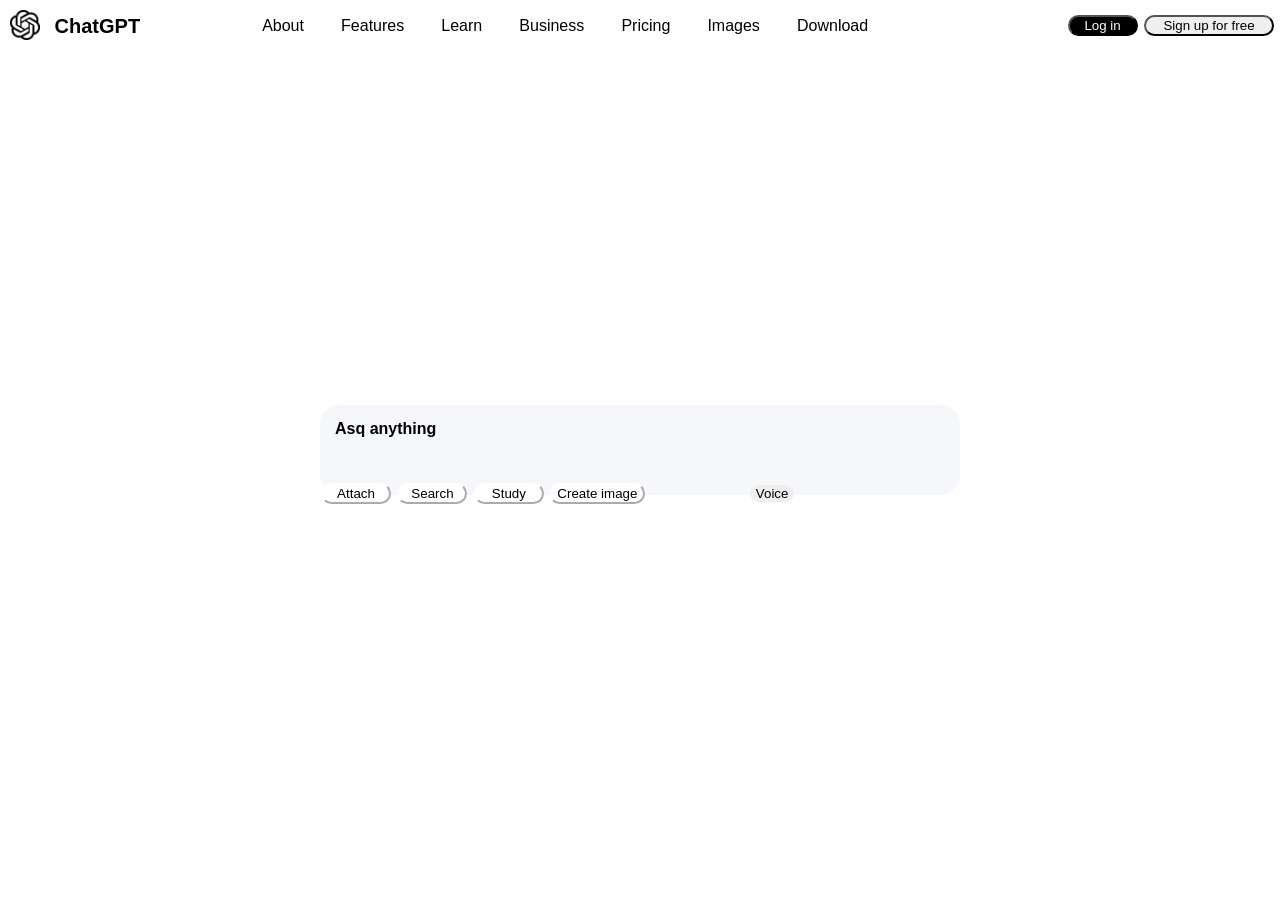
<file: main/index.html>
<!doctype html>
<html lang="en">
  <head>
    <meta charset="UTF-8" />
    <meta name="viewport" content="width=device-width, initial-scale=1.0" />
    <title></title>
    <link rel="stylesheet" href="index.css" />
  </head>
  <body>
    <nav class="navbar">
      <img class="logo" src="/gpt-logo.png" alt="logo" />
      <h1>ChatGPT</h1>
      <ul class="nav-links">
        <li><a href="/home/home.html">About</a></li>
        <li><a href="/about/about.html">Features</a></li>
        <li><a href="/colors/colors.html">Learn</a></li>
        <li><a href="home.html">Business</a></li>
        <li><a href="home.html">Pricing</a></li>
        <li><a href="home.html">Images</a></li>
        <li><a href="home.html">Download</a></li>
      </ul>
      <div class="nav-container">
        <button class="log_in">Log in</button>
        <button class="sign_in">Sign up for free</button>
      </div>
    </nav>
    <main>
      <h1>What's on the agenda today?</h1>
      <nav class="home">
        <h4>Asq anything</h4>
        <button class="but_search">Attach</button>
        <button class="but_search">Search</button>
        <button class="but_search">Study</button>
        <button class="but_create">Create image</button>
        <button class="but_voice">Voice</button>
      </nav>
    </main>
  </body>
</html>
</file>
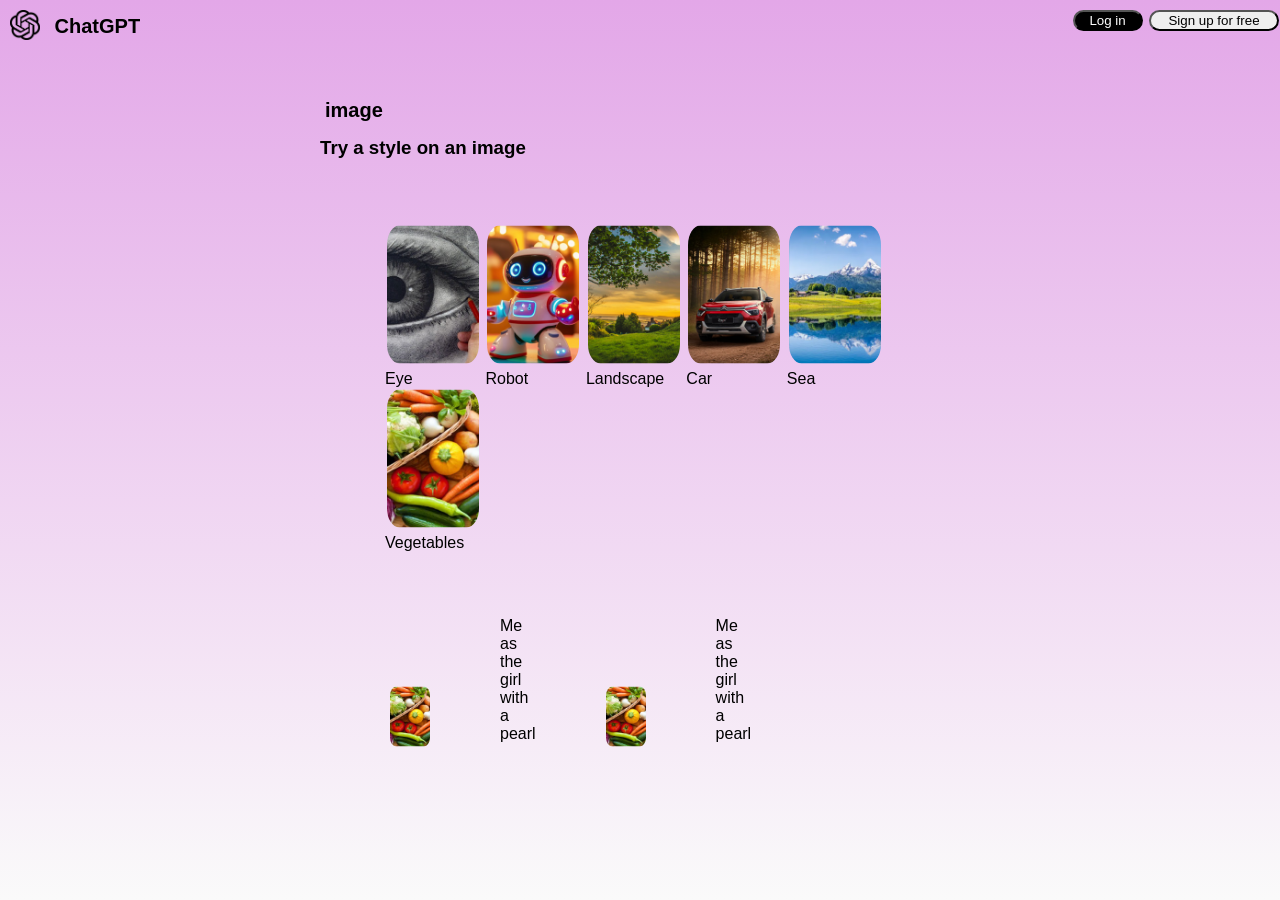
<file: image/images.html>
<!doctype html>
<html lang="en">
  <head>
    <meta charset="UTF-8" />
    <meta name="viewport" content="width=device-width, initial-scale=1.0" />
    <title>Document</title>
    <link rel="stylesheet" href="image.css" />
  </head>
  <body>
    <nav class="navbar">
      <img class="logo" src="/gpt-logo.png" alt="logo" />
      <h1>ChatGPT</h1>
      <div class="nav-container">
        <button class="log_in">Log in</button>
        <button class="sign_in">Sign up for free</button>
      </div>
    </nav>
    <main>
      <div class="home">
        <h1 class="text_image">image</h1>
        <h3 class="text_2">Try a style on an image</h3>
        <div class="images">
          <figure>
            <img class="img" src="/images/01.jpg" alt="" />
            <figcaption>Eye</figcaption>
          </figure>
          <figure>
            <img class="img" src="/images/02.jpg" alt="" />
            <figcaption>Robot</figcaption>
          </figure>
          <figure>
            <img class="img" src="/images/03.jpg" alt="" />
            <figcaption>Landscape</figcaption>
          </figure>
          <figure>
            <img class="img" src="/images/04.jpg" alt="" />
            <figcaption>Car</figcaption>
          </figure>
          <figure>
            <img class="img" src="/images/05.jpg" alt="" />
            <figcaption>Sea</figcaption>
          </figure>
          <figure>
            <img class="img" src="/images/06.jpg" alt="" />
            <figcaption>Vegetables</figcaption>
          </figure>
        </div>
        <figure class="images_down">
          <img class="img2" src="/images/06.jpg" alt="" />
          <p>Me as the girl with a pearl</p>
          <img class="img2" src="/images/06.jpg" alt="" />
          <p>Me as the girl with a pearl</p>
        </figure>
      </div>
    </main>
  </body>
</html>
</file>
<file: main/index.css>
* {
  box-sizing: border-box;
  margin: 0;
  font-family: Arial, Helvetica, sans-serif;
}
.navbar {
  position: fixed;
  color: black;
  display: inline-flex;
  width: 100%;
  height: 50px;
  bottom: 10px;
  top: 0;
}

.nav-links {
  text-align: justify;
  padding: 17px;
  width: 50%;
  margin-left: 100px;
}

.nav-links::after {
  content: "";
  display: inline-block;
  width: 100%;
}

.nav-links li {
  display: inline-block;
}

.logo {
  padding: 10px;
}
a {
  text-decoration: none;
  color: black;
}
h1 {
  font-size: 20px;
  margin: 15px 5px;
}
.log_in {
  border-radius: 20px;
  width: 70px;
  margin: 10px 1px;
  background-color: black;
  color: white;
}

.sign_in {
  border-radius: 20px;
  width: 130px;
  margin: 10px 1px;
}

.nav-container {
    margin: 5px;
  margin-left: auto;
}

.home {
  background-color: #f5f7fa;
  height: 10%;
  border-radius: 20px;
  width: 50%;
  position: absolute;
  top: 50%;
  left: 50%;
  transform: translate(-50%, -50%);
}
.home h4 {
  padding: 15px;
}

.but_search {
  border-radius: 20px;
  width: 70px;
  margin: 30px 1px;
  background-color: white;
  color: black;
  border-color: white;

}
.but_create {
  border-radius: 20px;
  background-color: white;
  color: black;
  border-color: white;
}
.but_voice{
    border-radius: 20px;
    margin-left: 100px;
    border: none;
}
main h1{
    margin: 350px ;
    width: 400px;
    padding: 70px;
}
</file>
<file: image/image.css>
* {
  box-sizing: border-box;
  margin: 0;
  font-family: "Franklin Gothic Medium", "Arial Narrow", Arial, sans-serif;
}
.navbar {
  position: fixed;
  color: black;
  display: inline-flex;
  width: 100%;
  height: 50px;
  bottom: 10px;
  top: 0;
}

.logo {
  padding: 10px;
}
a {
  text-decoration: none;
  color: black;
}
h1 {
  font-size: 20px;
  margin: 15px 5px;
}
.log_in {
  border-radius: 20px;
  width: 70px;
  margin: 10px 1px;
  background-color: black;
  color: white;
}

.sign_in {
  border-radius: 20px;
  width: 130px;
  margin: 10px 1px;
}
.nav-container {
  margin-left: auto;
}
.main {
  position: relative;
  text-align: center;
  padding: 150px;
}
.text_image {
  text-align: left;
}
.home {
  position: absolute;
  top: 50%;
  left: 50%;
  transform: translate(-50%, -50%);
}
figure {
  display: inline-block;
  width: 6rem;
}
.img {
  padding: 2px;
  border-radius: 15%;
  width: 100%;
}
.images {
  display: inline-block;
  padding: 1px;
  margin: 10%;
}
.img2{
  margin: 70px;
  border-radius: 15%;
    width: 80px;
    height: 60px;

}
body {
background: #fafafa;
background: -webkit-linear-gradient(0deg,rgba(250, 250, 250, 1) 0%, rgba(227, 167, 232, 1) 100%);
background: -moz-linear-gradient(0deg,rgba(250, 250, 250, 1) 0%, rgba(227, 167, 232, 1) 100%);
background: linear-gradient(0deg,rgba(250, 250, 250, 1) 0%, rgba(227, 167, 232, 1) 100%);
filter: progid:DXImageTransform.Microsoft.gradient(
  startColorstr="#FAFAFA",
  endColorstr="#E3A7E8",
  GradientType=0
);
  height: 100vh;
  width: 100vw;
}
.images_down{
  top: 50px;
  display: inline-flex;
}
</file>
